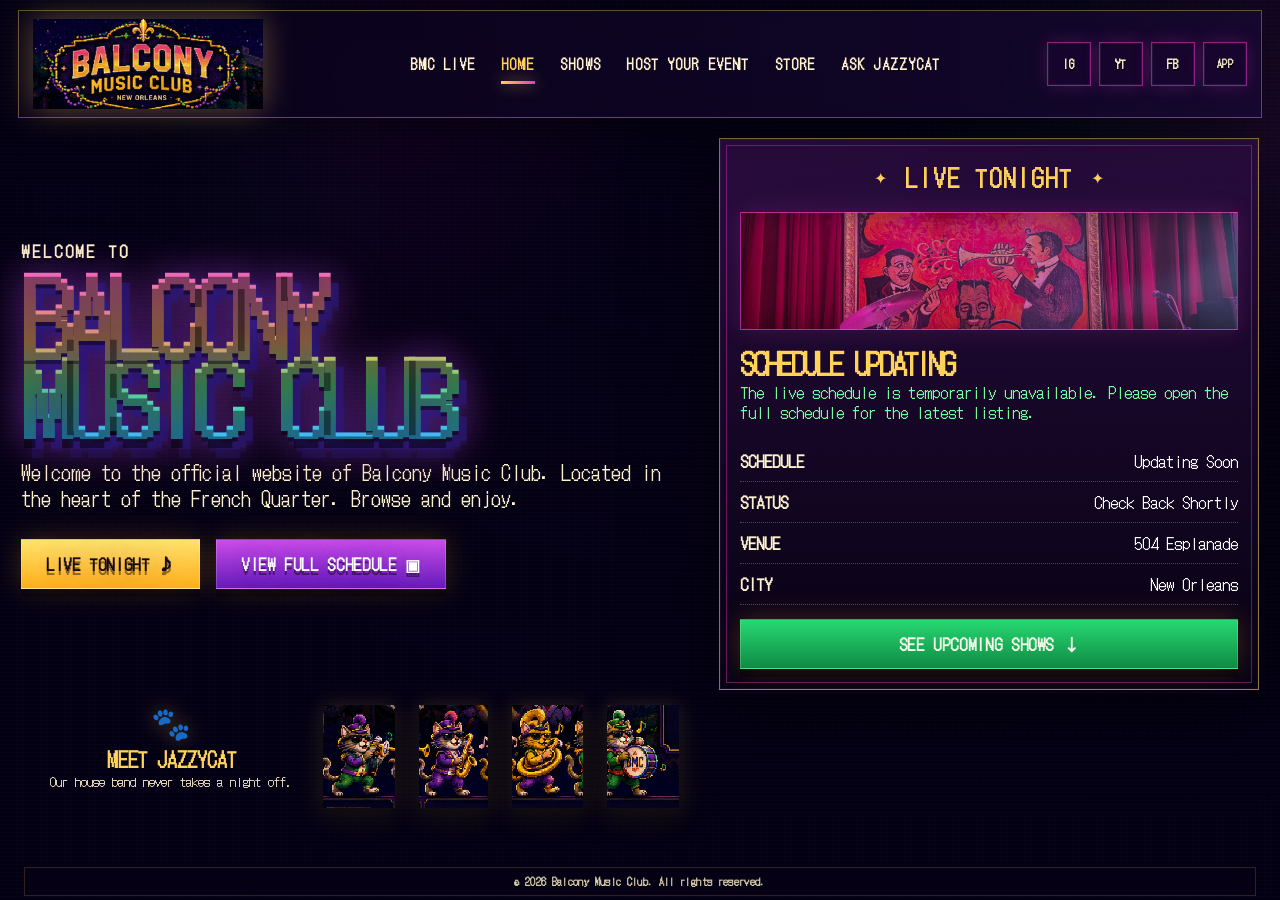
<file: index.html>
<!doctype html> <html lang="en"> <head> <meta charset="utf-8" /> <meta name="viewport" content="width=device-width, initial-scale=1" /> <title>Balcony Music Club | New Orleans Live Music</title> <meta name="description" content="Balcony Music Club official homepage for live music, events, BMC Radio, gallery, and JazzyCat." /> <link rel="preconnect" href="https://fonts.googleapis.com"> <link rel="preconnect" href="https://fonts.gstatic.com" crossorigin> <link href="https://fonts.googleapis.com/css2?family=DotGothic16&display=swap" rel="stylesheet"> <link rel="stylesheet" href="bmc_homepage_build/styles.css?v=social-squares-20260615" /> <style> :root { --win95: "DotGothic16", "Chicago", "ChicagoClassic", "MS Sans Serif", "Microsoft Sans Serif", Tahoma, Arial, sans-serif; --win98: "DotGothic16", "MS Gothic", "MS PGothic", Tahoma, Verdana, Arial, sans-serif; --winxp: "DotGothic16", "Chicago", "ChicagoClassic", "Trebuchet MS", Verdana, Tahoma, sans-serif; --pixel: "DotGothic16", "MS Gothic", "MS PGothic", Tahoma, Verdana, Arial, sans-serif; } html, body { width: 100%; min-height: 100%; margin: 0 !important; overflow-x: hidden !important; overflow-y: hidden !important; } html, body, body *, body *::before, body *::after, button, input, textarea, select { font-family: "DotGothic16", "MS Gothic", "MS PGothic", "Chicago", "ChicagoClassic", Tahoma, Verdana, Arial, sans-serif !important; } body, p, li, .genre, .set-times, .official-copy, .live-card, .artist, .tagline, .lede { font-family: var(--win98) !important; } .site-header, .main-nav, .main-nav a, .btn, .panel-title, .hero-copy .eyebrow, .jazzycat-copy strong, .bmc-legal-notice, .header-actions a, .social-square { font-family: var(--win95) !important; } .hero h1, .live-card .artist { font-family: var(--winxp) !important; letter-spacing: -.08em; } .page-bg { background-image: radial-gradient(circle at 20% 15%, rgba(226, 58, 191, .25), transparent 25%), radial-gradient(circle at 84% 20%, rgba(31, 194, 103, .18), transparent 25%), url("https://floydclaptonblues.github.io/Balcony-Music-Club-PWA/assets/venue/IMG_8447%20(1)%20(1).jpeg?v=20260614") !important; background-size: 900px auto, 900px auto, cover !important; background-position: center top, right top, center center !important; background-repeat: repeat, repeat, no-repeat !important; image-rendering: auto !important; } .page-bg::after { background: linear-gradient(90deg, rgba(6, 2, 20, .94) 0%, rgba(6, 2, 20, .62) 42%, rgba(6, 2, 20, .42) 100%), linear-gradient(180deg, rgba(6, 2, 20, .34), rgba(6, 2, 20, .88) 72%, rgba(6, 2, 20, .97)) !important; } .stage-photo { height: 118px !important; background-image: linear-gradient(90deg, rgba(18,7,38,.10), rgba(18,7,38,.26)), url("bmc_homepage_build/assets/gallery-4.jpg") !important; background-size: cover !important; background-position: center 48% !important; image-rendering: auto !important; } .brand img { width: clamp(224px, 18vw, 350px); max-height: 98px; object-fit: contain; image-rendering: auto; } .header-actions { display: flex !important; gap: 8px !important; align-items: center !important; justify-content: flex-end !important; } .header-actions a { display: grid !important; place-items: center !important; width: 44px !important; min-width: 44px !important; height: 44px !important; min-height: 44px !important; border: 1px solid rgba(226, 58, 191, .58) !important; background: rgba(26, 5, 46, .72) !important; color: var(--cream) !important; text-decoration: none !important; font-size: 12px !important; font-weight: 950 !important; letter-spacing: .04em !important; text-transform: uppercase !important; text-shadow: 0 2px 0 rgba(0,0,0,.7) !important; box-shadow: inset 0 0 0 1px rgba(255,255,255,.055), 0 0 18px rgba(226,58,191,.22) !important; } .header-actions a:hover, .header-actions a:focus-visible { color: var(--gold) !important; border-color: rgba(255,210,91,.76) !important; outline: none !important; box-shadow: inset 0 0 0 1px rgba(255,255,255,.08), 0 0 20px rgba(255,210,91,.24) !important; } .header-actions .app-square { font-size: 10px !important; letter-spacing: .02em !important; } main#home { min-height: 0 !important; overflow: visible !important; } .hero { min-height: 660px !important; padding-top: clamp(16px, 2.3vh, 34px) !important; padding-bottom: 172px !important; align-items: center !important; overflow: visible !important; } .official-copy { max-width: 790px; margin: 20px 0 0; color: var(--cream); font-size: clamp(18px, 1.55vw, 27px); font-style: normal; line-height: 1.32; text-shadow: 0 2px 0 rgba(0,0,0,.5), 0 0 22px rgba(255, 210, 91, .18); } .live-card { padding: 20px !important; } .live-card .genre { color: #78ff9e; font-size: 16px; font-style: normal; line-height: 1.28; } .live-card .set-times { margin-bottom: 14px !important; } .live-card .set-times div { padding: 8px 0 !important; } .live-card .set-times div.is-headliner dd, .live-card .set-times div.is-headliner dt { color: var(--gold); } .tagline, .lede, .genre, .artist, .set-times, .btn, .main-nav a { font-style: normal !important; } .site-footer, .dashboard { display: none !important; } .bmc-legal-notice { position: fixed !important; left: 50% !important; bottom: 4px !important; z-index: 70; width: min(1440px, calc(100vw - 48px)); margin: 0 !important; padding: 6px 12px; transform: translateX(-50%); text-align: center; color: rgba(255, 243, 207, .84); font-size: 10px; font-weight: 900; letter-spacing: .035em; text-transform: none; text-shadow: 0 2px 0 rgba(0,0,0,.65); background: rgba(9, 2, 22, .38); border: 1px solid rgba(255, 210, 91, .16); backdrop-filter: blur(5px); } .site-header { position: relative; top: auto; width: min(1680px, calc(100vw - 36px)); margin-top: 10px !important; padding: 8px 14px !important; } .hero.shell { width: min(1680px, calc(100vw - 42px)); max-width: none; } .jazzycat-band { bottom: 38px !important; min-height: 142px !important; padding: 12px 20px 16px !important; align-items: center !important; overflow: visible !important; } .jazzycat-copy { align-self: center !important; padding-bottom: 6px !important; overflow: visible !important; } .jazzycat-copy small { display: block !important; color: rgba(255, 243, 207, .92) !important; font-size: 13px !important; line-height: 1.35 !important; padding-bottom: 4px !important; overflow: visible !important; } .cat-march { height: 116px !important; } .cat { height: clamp(82px, 8vw, 116px) !important; } @media (min-width: 1500px) { .hero { grid-template-columns: minmax(520px, 1fr) minmax(410px, 540px); gap: 42px; } } @media (max-width: 1120px) { .brand img { max-height: 82px; } .hero { min-height: 0 !important; padding-bottom: 158px !important; } .jazzycat-band { bottom: 36px !important; min-height: 132px !important; padding: 10px 18px 15px !important; } .cat-march { height: 104px !important; } .cat { height: clamp(72px, 9vw, 104px) !important; } } @media (max-width: 760px) { body { min-height: 1080px !important; } .site-header { margin-top: 8px !important; padding: 8px 10px !important; } .brand img { width: min(62vw, 250px) !important; max-height: 72px !important; } .header-actions { display: none !important; } .hero.shell { display: grid !important; grid-template-columns: 1fr !important; grid-template-areas: "copy" "cats" "live" !important; gap: 12px !important; min-height: 0 !important; height: auto !important; padding-top: 12px !important; padding-bottom: 58px !important; align-items: start !important; overflow: visible !important; } .hero-copy { grid-area: copy !important; } .live-card { grid-area: live !important; padding: 12px !important; max-width: 650px; width: 100%; } .hero h1 { font-size: clamp(40px, 12.4vw, 62px) !important; } .official-copy { margin-top: 12px; font-size: clamp(14px, 3.75vw, 18px); line-height: 1.22; } .hero-buttons { gap: 10px !important; margin-top: 18px !important; } .btn { min-height: 44px !important; padding-left: 16px !important; padding-right: 16px !important; } .panel-title { margin-bottom: 10px !important; } .panel-title h2 { font-size: clamp(22px, 7vw, 32px) !important; } .stage-photo { height: 62px !important; } .live-card .artist { margin-top: 9px !important; margin-bottom: 4px !important; font-size: clamp(20px, 6.2vw, 28px) !important; } .live-card .genre { margin-bottom: 6px !important; font-size: 12px !important; line-height: 1.22 !important; } .live-card .set-times { margin-bottom: 10px !important; } .live-card .set-times div { padding: 4px 0 !important; gap: 10px !important; } .live-card .set-times dt, .live-card .set-times dd { font-size: 13px !important; } .bmc-legal-notice { width: calc(100vw - 28px); bottom: 3px !important; padding: 5px 8px; font-size: 9px; line-height: 1.22; } .jazzycat-band { grid-area: cats !important; position: relative !important; left: auto !important; right: auto !important; bottom: auto !important; display: grid !important; grid-template-columns: .92fr 1.08fr !important; gap: 8px !important; min-height: 84px !important; margin: 2px 0 0 !important; padding: 10px 12px !important; align-items: center !important; border: 1px solid rgba(255,210,91,.28); background: rgba(9,2,22,.45); box-shadow: inset 0 0 0 1px rgba(255,255,255,.035), 0 6px 22px rgba(0,0,0,.25); overflow: hidden !important; } .jazzycat-copy { align-self: center !important; padding: 0 !important; text-align: left !important; } .jazzycat-copy .paw { font-size: 18px !important; line-height: 1 !important; } .jazzycat-copy strong { font-size: 13px !important; line-height: 1.05 !important; margin: 2px 0 3px !important; } .jazzycat-copy small { display: block !important; font-size: 10px !important; line-height: 1.12 !important; padding: 0 !important; white-space: normal !important; overflow: visible !important; } .cat-march { height: 68px !important; min-height: 0 !important; justify-content: flex-end !important; align-items: flex-end !important; gap: 0 !important; overflow: visible !important; } .cat { height: 54px !important; margin-left: -10px !important; } } @media (max-width: 420px) { body { min-height: 1060px !important; } .hero.shell { padding-top: 10px !important; padding-bottom: 56px !important; gap: 10px !important; } .cat { height: 48px !important; } .cat-march { height: 60px !important; } .jazzycat-band { min-height: 76px !important; padding: 8px 10px !important; } } </style> </head> <body> <div class="page-bg" aria-hidden="true"></div> <div class="noise" aria-hidden="true"></div> <header class="site-header"> <a class="brand" href="https://www.balconymusicclub.com/" target="_top" aria-label="Balcony Music Club home"> <img src="bmc_homepage_build/assets/bmc-logo-pixel.png?v=social-squares-20260615" alt="Balcony Music Club" /> </a> <button class="nav-toggle" aria-label="Open navigation" aria-expanded="false">☰</button> <nav class="main-nav" aria-label="Primary navigation"> <a href="https://www.balconymusicclub.com/" target="_top" class="active">Home</a> <a href="https://shows.balconymusicclub.com/" target="_top">Shows</a> <a href="https://www.balconymusicclub.com/host-your-event" target="_top">Host Your Event</a> <a href="https://www.balconymusicclub.com/store" target="_top">Store</a> <a href="https://www.balconymusicclub.com/ask-jazzycat/" target="_top">Ask JazzyCat</a> </nav> <div class="header-actions" aria-label="Social and app links"> <a class="social-square" href="https://www.instagram.com/balconymusicclub_504" target="_blank" rel="noopener" aria-label="Balcony Music Club on Instagram">IG</a> <a class="social-square" href="https://youtube.com/@officialbmcneworleans504?si=xQkUAVLCyHDpRHFb" target="_blank" rel="noopener" aria-label="Balcony Music Club on YouTube">YT</a> <a class="social-square" href="https://www.facebook.com/share/1TirbYYtqN/?mibextid=wwXIfr" target="_blank" rel="noopener" aria-label="Balcony Music Club on Facebook">FB</a> <a class="social-square app-square" href="https://app.balconymusicclub.com/" target="_blank" rel="noopener noreferrer" aria-label="Open the Balcony Music Club app">APP</a> </div> </header> <main id="home"> <section class="hero shell"> <div class="hero-copy"> <p class="eyebrow">Welcome to</p> <h1>Balcony<br />Music Club</h1> <p class="tagline official-copy">Welcome to the official website of Balcony Music Club. Located in the heart of the French Quarter. Browse and enjoy.</p> <div class="hero-buttons"> <a class="btn gold" href="#live-tonight">Live Tonight ♪</a> <a class="btn purple" href="https://shows.balconymusicclub.com/" target="_top">View Full Schedule ▣</a> </div> </div> <aside class="live-card" id="live-tonight" aria-labelledby="live-heading"> <div class="panel-title"> <span>✦</span> <h2 id="live-heading">Live Tonight</h2> <span>✦</span> </div> <div class="stage-photo"></div> <p class="artist" data-live-title>Loading Schedule…</p> <p class="genre" data-live-subtitle>Tonight’s lineup and upcoming dates refresh automatically. Times and artists subject to change.</p> <dl class="set-times" data-live-events> <div><dt>Schedule</dt><dd>Updating</dd></div> <div><dt>Status</dt><dd>Loading</dd></div> <div><dt>Venue</dt><dd>504 Esplanade</dd></div> <div><dt>City</dt><dd>New Orleans</dd></div> </dl> <a class="btn green wide" href="https://shows.balconymusicclub.com/" target="_top">See Upcoming Shows ↓</a> </aside> <section class="jazzycat-band" id="jazzycat" aria-label="JazzyCat marching quartet"> <div class="jazzycat-copy"> <span class="paw">🐾</span> <strong>Meet JazzyCat</strong> <small>Our house band never takes a night off.</small> </div> <div class="cat-march" aria-hidden="true"> <img src="bmc_homepage_build/assets/jazzycat-1.png" alt="" class="cat cat-one" /> <img src="bmc_homepage_build/assets/jazzycat-2.png" alt="" class="cat cat-two" /> <img src="bmc_homepage_build/assets/jazzycat-3.png" alt="" class="cat cat-three" /> <img src="bmc_homepage_build/assets/jazzycat-4.png" alt="" class="cat cat-four" /> </div> </section> </section> </main> <footer class="bmc-legal-notice" aria-label="Copyright notice">© 2026 Balcony Music Club. All rights reserved.</footer> <script src="bmc_homepage_build/script.js?v=social-squares-20260615"></script> <script src="bmc_homepage_build/home-schedule.js?v=20261029-thanksgiving-closure"></script> </body> </html>
</file>
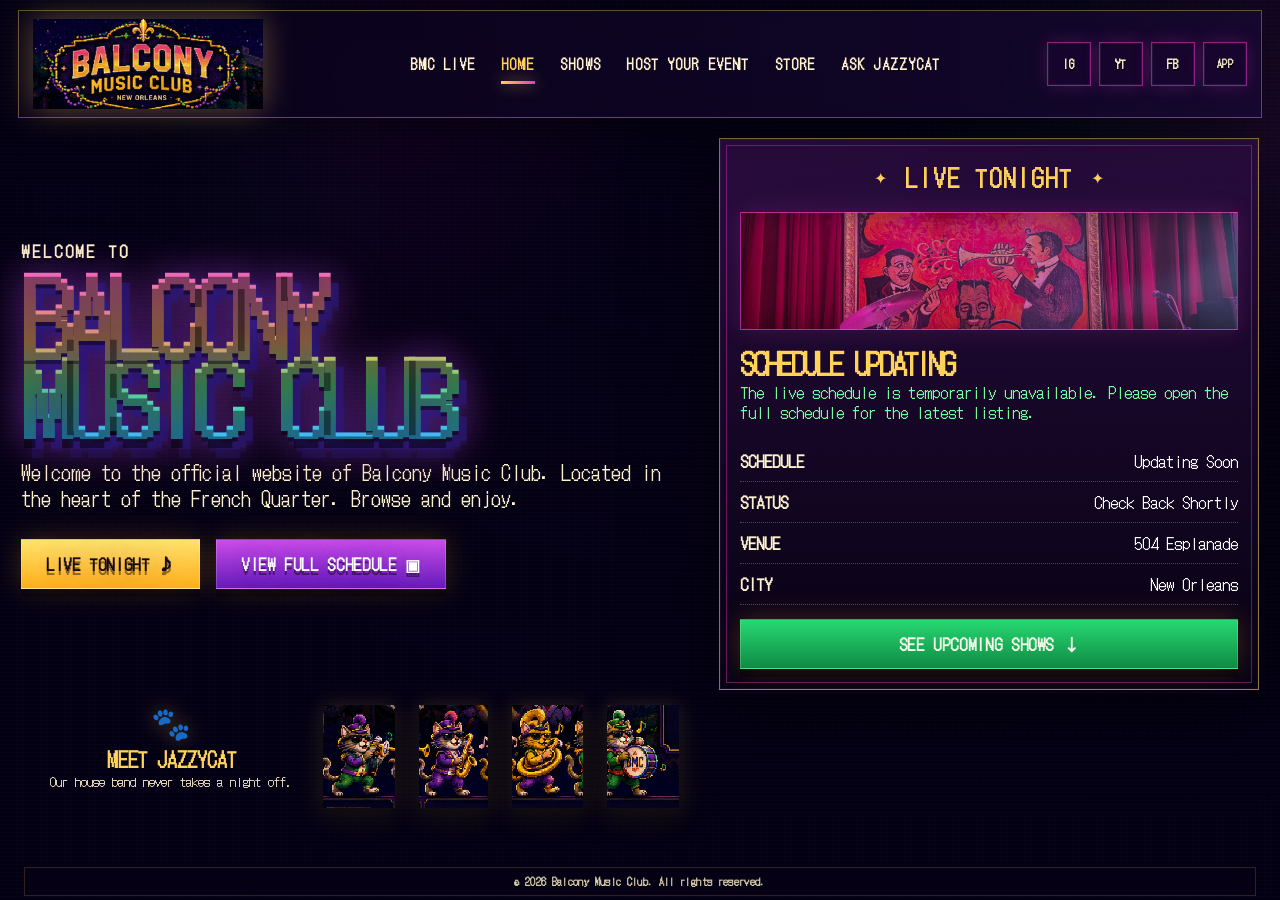
<file: bandzoogle-embed.html>
<!doctype html> <html lang="en"> <head> <meta charset="utf-8" /> <meta name="viewport" content="width=device-width, initial-scale=1" /> <title>Balcony Music Club | New Orleans Live Music</title> <meta name="description" content="Balcony Music Club official homepage for live music, events, BMC Radio, gallery, and JazzyCat." /> <link rel="preconnect" href="https://fonts.googleapis.com"> <link rel="preconnect" href="https://fonts.gstatic.com" crossorigin> <link href="https://fonts.googleapis.com/css2?family=DotGothic16&display=swap" rel="stylesheet"> <link rel="stylesheet" href="bmc_homepage_build/styles.css?v=social-squares-20260615" /> <style> :root { --win95: "DotGothic16", "Chicago", "ChicagoClassic", "MS Sans Serif", "Microsoft Sans Serif", Tahoma, Arial, sans-serif; --win98: "DotGothic16", "MS Gothic", "MS PGothic", Tahoma, Verdana, Arial, sans-serif; --winxp: "DotGothic16", "Chicago", "ChicagoClassic", "Trebuchet MS", Verdana, Tahoma, sans-serif; --pixel: "DotGothic16", "MS Gothic", "MS PGothic", Tahoma, Verdana, Arial, sans-serif; } html, body { width: 100%; min-height: 100%; margin: 0 !important; overflow-x: hidden !important; overflow-y: hidden !important; } html, body, body *, body *::before, body *::after, button, input, textarea, select { font-family: "DotGothic16", "MS Gothic", "MS PGothic", "Chicago", "ChicagoClassic", Tahoma, Verdana, Arial, sans-serif !important; } body, p, li, .genre, .set-times, .official-copy, .live-card, .artist, .tagline, .lede { font-family: var(--win98) !important; } .site-header, .main-nav, .main-nav a, .btn, .panel-title, .hero-copy .eyebrow, .jazzycat-copy strong, .bmc-legal-notice, .header-actions a, .social-square { font-family: var(--win95) !important; } .hero h1, .live-card .artist { font-family: var(--winxp) !important; letter-spacing: -.08em; } .page-bg { background-image: radial-gradient(circle at 20% 15%, rgba(226, 58, 191, .25), transparent 25%), radial-gradient(circle at 84% 20%, rgba(31, 194, 103, .18), transparent 25%), url("https://floydclaptonblues.github.io/Balcony-Music-Club-PWA/assets/venue/IMG_8447%20(1)%20(1).jpeg?v=20260614") !important; background-size: 900px auto, 900px auto, cover !important; background-position: center top, right top, center center !important; background-repeat: repeat, repeat, no-repeat !important; image-rendering: auto !important; } .page-bg::after { background: linear-gradient(90deg, rgba(6, 2, 20, .94) 0%, rgba(6, 2, 20, .62) 42%, rgba(6, 2, 20, .42) 100%), linear-gradient(180deg, rgba(6, 2, 20, .34), rgba(6, 2, 20, .88) 72%, rgba(6, 2, 20, .97)) !important; } .stage-photo { height: 118px !important; background-image: linear-gradient(90deg, rgba(18,7,38,.10), rgba(18,7,38,.26)), url("bmc_homepage_build/assets/gallery-4.jpg") !important; background-size: cover !important; background-position: center 48% !important; image-rendering: auto !important; } .brand img { width: clamp(224px, 18vw, 350px); max-height: 98px; object-fit: contain; image-rendering: auto; } .header-actions { display: flex !important; gap: 8px !important; align-items: center !important; justify-content: flex-end !important; } .header-actions a { display: grid !important; place-items: center !important; width: 44px !important; min-width: 44px !important; height: 44px !important; min-height: 44px !important; border: 1px solid rgba(226, 58, 191, .58) !important; background: rgba(26, 5, 46, .72) !important; color: var(--cream) !important; text-decoration: none !important; font-size: 12px !important; font-weight: 950 !important; letter-spacing: .04em !important; text-transform: uppercase !important; text-shadow: 0 2px 0 rgba(0,0,0,.7) !important; box-shadow: inset 0 0 0 1px rgba(255,255,255,.055), 0 0 18px rgba(226,58,191,.22) !important; } .header-actions a:hover, .header-actions a:focus-visible { color: var(--gold) !important; border-color: rgba(255,210,91,.76) !important; outline: none !important; box-shadow: inset 0 0 0 1px rgba(255,255,255,.08), 0 0 20px rgba(255,210,91,.24) !important; } .header-actions .app-square { font-size: 10px !important; letter-spacing: .02em !important; } main#home { min-height: 0 !important; overflow: visible !important; } .hero { min-height: 660px !important; padding-top: clamp(16px, 2.3vh, 34px) !important; padding-bottom: 172px !important; align-items: center !important; overflow: visible !important; } .official-copy { max-width: 790px; margin: 20px 0 0; color: var(--cream); font-size: clamp(18px, 1.55vw, 27px); font-style: normal; line-height: 1.32; text-shadow: 0 2px 0 rgba(0,0,0,.5), 0 0 22px rgba(255, 210, 91, .18); } .live-card { padding: 20px !important; } .live-card .genre { color: #78ff9e; font-size: 16px; font-style: normal; line-height: 1.28; } .live-card .set-times { margin-bottom: 14px !important; } .live-card .set-times div { padding: 8px 0 !important; } .live-card .set-times div.is-headliner dd, .live-card .set-times div.is-headliner dt { color: var(--gold); } .tagline, .lede, .genre, .artist, .set-times, .btn, .main-nav a { font-style: normal !important; } .site-footer, .dashboard { display: none !important; } .bmc-legal-notice { position: fixed !important; left: 50% !important; bottom: 4px !important; z-index: 70; width: min(1440px, calc(100vw - 48px)); margin: 0 !important; padding: 6px 12px; transform: translateX(-50%); text-align: center; color: rgba(255, 243, 207, .84); font-size: 10px; font-weight: 900; letter-spacing: .035em; text-transform: none; text-shadow: 0 2px 0 rgba(0,0,0,.65); background: rgba(9, 2, 22, .38); border: 1px solid rgba(255, 210, 91, .16); backdrop-filter: blur(5px); } .site-header { position: relative; top: auto; width: min(1680px, calc(100vw - 36px)); margin-top: 10px !important; padding: 8px 14px !important; } .hero.shell { width: min(1680px, calc(100vw - 42px)); max-width: none; } .jazzycat-band { bottom: 38px !important; min-height: 142px !important; padding: 12px 20px 16px !important; align-items: center !important; overflow: visible !important; } .jazzycat-copy { align-self: center !important; padding-bottom: 6px !important; overflow: visible !important; } .jazzycat-copy small { display: block !important; color: rgba(255, 243, 207, .92) !important; font-size: 13px !important; line-height: 1.35 !important; padding-bottom: 4px !important; overflow: visible !important; } .cat-march { height: 116px !important; } .cat { height: clamp(82px, 8vw, 116px) !important; } @media (min-width: 1500px) { .hero { grid-template-columns: minmax(520px, 1fr) minmax(410px, 540px); gap: 42px; } } @media (max-width: 1120px) { .brand img { max-height: 82px; } .hero { min-height: 0 !important; padding-bottom: 158px !important; } .jazzycat-band { bottom: 36px !important; min-height: 132px !important; padding: 10px 18px 15px !important; } .cat-march { height: 104px !important; } .cat { height: clamp(72px, 9vw, 104px) !important; } } @media (max-width: 760px) { body { min-height: 1080px !important; } .site-header { margin-top: 8px !important; padding: 8px 10px !important; } .brand img { width: min(62vw, 250px) !important; max-height: 72px !important; } .header-actions { display: none !important; } .hero.shell { display: grid !important; grid-template-columns: 1fr !important; grid-template-areas: "copy" "cats" "live" !important; gap: 12px !important; min-height: 0 !important; height: auto !important; padding-top: 12px !important; padding-bottom: 58px !important; align-items: start !important; overflow: visible !important; } .hero-copy { grid-area: copy !important; } .live-card { grid-area: live !important; padding: 12px !important; max-width: 650px; width: 100%; } .hero h1 { font-size: clamp(40px, 12.4vw, 62px) !important; } .official-copy { margin-top: 12px; font-size: clamp(14px, 3.75vw, 18px); line-height: 1.22; } .hero-buttons { gap: 10px !important; margin-top: 18px !important; } .btn { min-height: 44px !important; padding-left: 16px !important; padding-right: 16px !important; } .panel-title { margin-bottom: 10px !important; } .panel-title h2 { font-size: clamp(22px, 7vw, 32px) !important; } .stage-photo { height: 62px !important; } .live-card .artist { margin-top: 9px !important; margin-bottom: 4px !important; font-size: clamp(20px, 6.2vw, 28px) !important; } .live-card .genre { margin-bottom: 6px !important; font-size: 12px !important; line-height: 1.22 !important; } .live-card .set-times { margin-bottom: 10px !important; } .live-card .set-times div { padding: 4px 0 !important; gap: 10px !important; } .live-card .set-times dt, .live-card .set-times dd { font-size: 13px !important; } .bmc-legal-notice { width: calc(100vw - 28px); bottom: 3px !important; padding: 5px 8px; font-size: 9px; line-height: 1.22; } .jazzycat-band { grid-area: cats !important; position: relative !important; left: auto !important; right: auto !important; bottom: auto !important; display: grid !important; grid-template-columns: .92fr 1.08fr !important; gap: 8px !important; min-height: 84px !important; margin: 2px 0 0 !important; padding: 10px 12px !important; align-items: center !important; border: 1px solid rgba(255,210,91,.28); background: rgba(9,2,22,.45); box-shadow: inset 0 0 0 1px rgba(255,255,255,.035), 0 6px 22px rgba(0,0,0,.25); overflow: hidden !important; } .jazzycat-copy { align-self: center !important; padding: 0 !important; text-align: left !important; } .jazzycat-copy .paw { font-size: 18px !important; line-height: 1 !important; } .jazzycat-copy strong { font-size: 13px !important; line-height: 1.05 !important; margin: 2px 0 3px !important; } .jazzycat-copy small { display: block !important; font-size: 10px !important; line-height: 1.12 !important; padding: 0 !important; white-space: normal !important; overflow: visible !important; } .cat-march { height: 68px !important; min-height: 0 !important; justify-content: flex-end !important; align-items: flex-end !important; gap: 0 !important; overflow: visible !important; } .cat { height: 54px !important; margin-left: -10px !important; } } @media (max-width: 420px) { body { min-height: 1060px !important; } .hero.shell { padding-top: 10px !important; padding-bottom: 56px !important; gap: 10px !important; } .cat { height: 48px !important; } .cat-march { height: 60px !important; } .jazzycat-band { min-height: 76px !important; padding: 8px 10px !important; } } </style> </head> <body> <div class="page-bg" aria-hidden="true"></div> <div class="noise" aria-hidden="true"></div> <header class="site-header"> <a class="brand" href="https://www.balconymusicclub.com/" target="_top" aria-label="Balcony Music Club home"> <img src="bmc_homepage_build/assets/bmc-logo-pixel.png?v=social-squares-20260615" alt="Balcony Music Club" /> </a> <button class="nav-toggle" aria-label="Open navigation" aria-expanded="false">☰</button> <nav class="main-nav" aria-label="Primary navigation"> <a href="https://www.balconymusicclub.com/" target="_top" class="active">Home</a> <a href="https://shows.balconymusicclub.com/" target="_top">Shows</a> <a href="https://www.balconymusicclub.com/host-your-event" target="_top">Host Your Event</a> <a href="https://www.balconymusicclub.com/store" target="_top">Store</a> <a href="https://www.balconymusicclub.com/ask-jazzycat/" target="_top">Ask JazzyCat</a> </nav> <div class="header-actions" aria-label="Social and app links"> <a class="social-square" href="https://www.instagram.com/balconymusicclub_504" target="_blank" rel="noopener" aria-label="Balcony Music Club on Instagram">IG</a> <a class="social-square" href="https://youtube.com/@officialbmcneworleans504?si=xQkUAVLCyHDpRHFb" target="_blank" rel="noopener" aria-label="Balcony Music Club on YouTube">YT</a> <a class="social-square" href="https://www.facebook.com/share/1TirbYYtqN/?mibextid=wwXIfr" target="_blank" rel="noopener" aria-label="Balcony Music Club on Facebook">FB</a> <a class="social-square app-square" href="https://app.balconymusicclub.com/" target="_blank" rel="noopener noreferrer" aria-label="Open the Balcony Music Club app">APP</a> </div> </header> <main id="home"> <section class="hero shell"> <div class="hero-copy"> <p class="eyebrow">Welcome to</p> <h1>Balcony<br />Music Club</h1> <p class="tagline official-copy">Welcome to the official website of Balcony Music Club. Located in the heart of the French Quarter. Browse and enjoy.</p> <div class="hero-buttons"> <a class="btn gold" href="#live-tonight">Live Tonight ♪</a> <a class="btn purple" href="https://shows.balconymusicclub.com/" target="_top">View Full Schedule ▣</a> </div> </div> <aside class="live-card" id="live-tonight" aria-labelledby="live-heading"> <div class="panel-title"> <span>✦</span> <h2 id="live-heading">Live Tonight</h2> <span>✦</span> </div> <div class="stage-photo"></div> <p class="artist" data-live-title>Loading Schedule…</p> <p class="genre" data-live-subtitle>Tonight’s lineup and upcoming dates refresh automatically. Times and artists subject to change.</p> <dl class="set-times" data-live-events> <div><dt>Schedule</dt><dd>Updating</dd></div> <div><dt>Status</dt><dd>Loading</dd></div> <div><dt>Venue</dt><dd>504 Esplanade</dd></div> <div><dt>City</dt><dd>New Orleans</dd></div> </dl> <a class="btn green wide" href="https://shows.balconymusicclub.com/" target="_top">See Upcoming Shows ↓</a> </aside> <section class="jazzycat-band" id="jazzycat" aria-label="JazzyCat marching quartet"> <div class="jazzycat-copy"> <span class="paw">🐾</span> <strong>Meet JazzyCat</strong> <small>Our house band never takes a night off.</small> </div> <div class="cat-march" aria-hidden="true"> <img src="bmc_homepage_build/assets/jazzycat-1.png" alt="" class="cat cat-one" /> <img src="bmc_homepage_build/assets/jazzycat-2.png" alt="" class="cat cat-two" /> <img src="bmc_homepage_build/assets/jazzycat-3.png" alt="" class="cat cat-three" /> <img src="bmc_homepage_build/assets/jazzycat-4.png" alt="" class="cat cat-four" /> </div> </section> </section> </main> <footer class="bmc-legal-notice" aria-label="Copyright notice">© 2026 Balcony Music Club. All rights reserved.</footer> <script src="bmc_homepage_build/script.js?v=social-squares-20260615"></script> <script src="bmc_homepage_build/home-schedule.js?v=social-squares-20260615"></script> </body> </html>
</file>
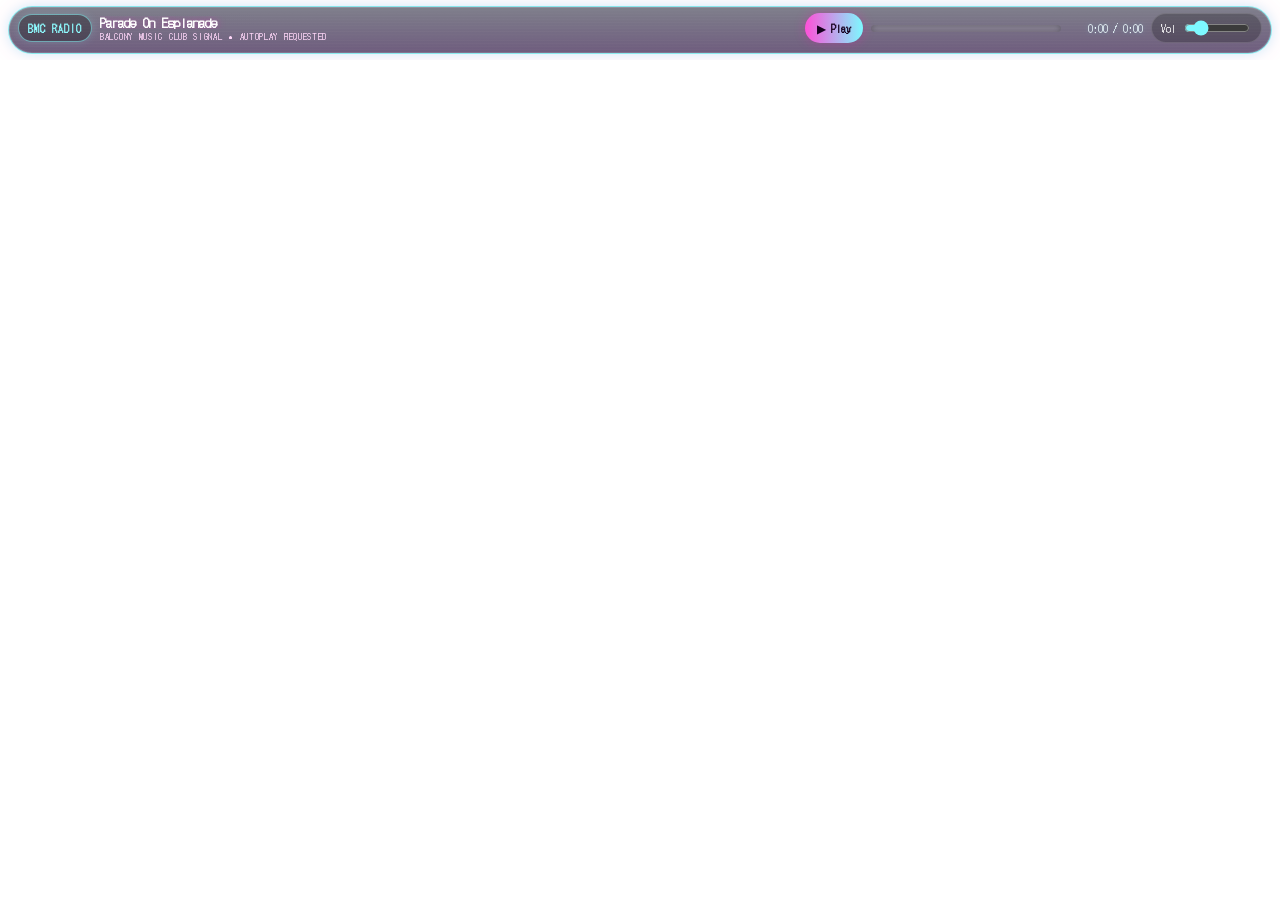
<file: bmc_homepage_build/bmc-home-radio-embed.html>
<!doctype html>
<html lang="en">
<head>
  <meta charset="utf-8">
  <meta name="viewport" content="width=device-width, initial-scale=1">
  <title>BMC Radio</title>
  <link rel="preconnect" href="https://fonts.googleapis.com">
  <link rel="preconnect" href="https://fonts.gstatic.com" crossorigin>
  <link href="https://fonts.googleapis.com/css2?family=DotGothic16&display=swap" rel="stylesheet">
  <style>
    html,
    body {
      margin: 0;
      padding: 0;
      overflow: hidden;
      background: transparent;
    }

    #bmc-radio-wrap,
    #bmc-radio-wrap * {
      box-sizing: border-box;
      font-family: 'DotGothic16','MS Gothic','Chicago',sans-serif;
    }

    #bmc-radio-wrap {
      width: 100%;
      margin: 0;
      padding: 6px 8px;
    }

    #bmc-radio-bar {
      position: relative;
      overflow: hidden;
      min-height: 48px;
      border: 1px solid rgba(143,252,255,.86);
      border-radius: 999px;
      background:
        linear-gradient(rgba(10,10,35,.54), rgba(28,0,52,.64)),
        url('https://img-cdn.publive.online/filters:format(webp)/indigomusic/media/post_attachments/wp-content/uploads/2024/06/Vaporwave-aesthetic-1.jpg') center center / cover no-repeat;
      box-shadow:
        0 0 0 1px rgba(255,255,255,.13) inset,
        0 0 12px rgba(0,255,255,.18),
        0 0 22px rgba(255,0,180,.12);
      color: #fff;
    }

    #bmc-radio-bar::before {
      content: '';
      position: absolute;
      inset: 0;
      pointer-events: none;
      background:
        linear-gradient(to bottom, rgba(255,255,255,.07), rgba(255,255,255,0)),
        repeating-linear-gradient(
          to bottom,
          rgba(255,255,255,.035) 0,
          rgba(255,255,255,.035) 1px,
          transparent 1px,
          transparent 3px
        );
      opacity: .42;
      mix-blend-mode: screen;
    }

    .bmc-radio-inner {
      position: relative;
      z-index: 2;
      display: grid;
      grid-template-columns: auto minmax(145px, 1fr) auto minmax(100px, 190px) auto auto;
      align-items: center;
      gap: 8px;
      padding: 6px 9px;
    }

    .bmc-radio-badge {
      display: inline-flex;
      align-items: center;
      justify-content: center;
      min-height: 28px;
      padding: 0 9px;
      border-radius: 999px;
      border: 1px solid rgba(143,252,255,.55);
      background: rgba(0,0,0,.32);
      color: #8ffcff;
      font-size: 10px;
      font-weight: 900;
      letter-spacing: 1px;
      text-transform: uppercase;
      white-space: nowrap;
      box-shadow: 0 0 8px rgba(143,252,255,.16);
    }

    .bmc-radio-track {
      min-width: 0;
      line-height: 1;
    }

    #bmcNowPlaying {
      display: block;
      color: #fff;
      font-size: 13px;
      text-shadow: 0 0 8px rgba(255,0,200,.35);
      white-space: nowrap;
      overflow: hidden;
      text-overflow: ellipsis;
    }

    .bmc-radio-sub {
      display: block;
      margin-top: 3px;
      color: #ffd8fa;
      font-size: 9px;
      letter-spacing: .7px;
      text-transform: uppercase;
      white-space: nowrap;
      overflow: hidden;
      text-overflow: ellipsis;
    }

    #bmcPlayBtn {
      appearance: none;
      border: none;
      cursor: pointer;
      min-height: 30px;
      padding: 0 12px;
      border-radius: 999px;
      background: linear-gradient(90deg,#ff4fd8,#7df9ff);
      color: #16001f;
      font-size: 11px;
      font-weight: 900;
      white-space: nowrap;
      box-shadow: 0 0 12px rgba(255,0,184,.28);
    }

    #bmcPlayBtn:active {
      transform: translateY(1px);
    }

    .bmc-radio-meter {
      width: 100%;
      height: 7px;
      border-radius: 999px;
      background: rgba(255,255,255,.16);
      overflow: hidden;
      box-shadow: inset 0 0 6px rgba(0,0,0,.35);
    }

    #bmcProgress {
      display: block;
      width: 0%;
      height: 100%;
      background: linear-gradient(90deg,#7df9ff,#ff4fd8);
      box-shadow: 0 0 10px rgba(125,249,255,.55);
    }

    #bmcTime {
      min-width: 74px;
      text-align: right;
      font-size: 10px;
      color: #eefcff;
      text-shadow: 0 0 5px rgba(125,249,255,.30);
      white-space: nowrap;
    }

    .bmc-radio-vol {
      display: inline-flex;
      align-items: center;
      gap: 6px;
      min-height: 30px;
      padding: 0 9px;
      border-radius: 999px;
      background: rgba(0,0,0,.24);
      border: 1px solid rgba(255,255,255,.14);
      color: #fff;
      font-size: 10px;
      white-space: nowrap;
    }

    #bmcVolume {
      width: 66px;
      accent-color: #7df9ff;
    }

    #bmcAudio {
      display: none;
    }

    @media (max-width: 760px) {
      html,
      body {
        overflow: hidden;
      }

      #bmc-radio-wrap {
        padding: 5px 6px;
      }

      #bmc-radio-bar {
        border-radius: 14px;
      }

      .bmc-radio-inner {
        grid-template-columns: 1fr auto;
        gap: 7px;
        padding: 8px;
      }

      .bmc-radio-badge,
      .bmc-radio-meter,
      #bmcTime,
      .bmc-radio-vol {
        grid-column: 1 / -1;
      }

      .bmc-radio-track {
        grid-column: 1 / 2;
      }

      #bmcPlayBtn {
        grid-column: 2 / 3;
      }

      #bmcTime {
        text-align: left;
      }

      .bmc-radio-vol {
        display: none;
      }
    }
  </style>
</head>
<body>
  <div id="bmc-radio-wrap">
    <div id="bmc-radio-bar" role="region" aria-label="BMC Radio player">
      <div class="bmc-radio-inner">
        <div class="bmc-radio-badge">BMC Radio</div>
        <div class="bmc-radio-track">
          <strong id="bmcNowPlaying">Parade On Esplanade</strong>
          <span class="bmc-radio-sub">Balcony Music Club Signal • Autoplay Requested</span>
        </div>
        <button id="bmcPlayBtn" type="button">▶ Play</button>
        <div class="bmc-radio-meter" aria-hidden="true"><span id="bmcProgress"></span></div>
        <div id="bmcTime">0:00 / 0:00</div>
        <label class="bmc-radio-vol">Vol <input id="bmcVolume" type="range" min="0" max="1" step="0.01" value="0.18"></label>
        <audio id="bmcAudio" preload="auto" autoplay playsinline></audio>
      </div>
    </div>
  </div>

  <script>
    (function () {
      var playlist = [
        {
          title: "Parade On Esplanade",
          src: "https://img1.wsimg.com/blobby/go/fcde905d-e711-4bbd-8961-6b9df0cf58b2/downloads/a862837f-91fa-448b-bb7a-8e02d7e68ac7/ONE%20MO_%20_GIN.mp3?ver=1775241263886"
        },
        {
          title: "Ghost Parade On Canal",
          src: "https://img1.wsimg.com/blobby/go/fcde905d-e711-4bbd-8961-6b9df0cf58b2/downloads/f079c265-e581-4b05-a37d-65b396267fb1/Ghost%20Parade%20on%20Canal.mp3?ver=1774633564261"
        }
      ];

      var audio = document.getElementById("bmcAudio");
      var playBtn = document.getElementById("bmcPlayBtn");
      var vol = document.getElementById("bmcVolume");
      var progress = document.getElementById("bmcProgress");
      var time = document.getElementById("bmcTime");
      var titleEl = document.getElementById("bmcNowPlaying");
      var currentIndex = 0;

      function fmt(seconds) {
        if (!Number.isFinite(seconds)) return "0:00";
        var minutes = Math.floor(seconds / 60);
        var secs = Math.floor(seconds % 60);
        return minutes + ":" + (secs < 10 ? "0" + secs : secs);
      }

      function updateButton() {
        playBtn.textContent = audio.paused ? "▶ Play" : "❚❚ Pause";
      }

      function updateTime() {
        var cur = audio.currentTime || 0;
        var dur = audio.duration || 0;
        var pct = dur ? Math.min(100, Math.max(0, (cur / dur) * 100)) : 0;
        progress.style.width = pct + "%";
        time.textContent = fmt(cur) + " / " + fmt(dur);
      }

      function setTrack(index, shouldPlay) {
        currentIndex = ((index % playlist.length) + playlist.length) % playlist.length;
        var track = playlist[currentIndex];
        try { audio.pause(); } catch (e) {}
        audio.src = track.src;
        titleEl.textContent = track.title;
        audio.volume = parseFloat(vol.value || "0.18");
        audio.load();
        updateTime();
        if (shouldPlay) startAudio();
        else updateButton();
      }

      function startAudio() {
        audio.muted = false;
        audio.volume = parseFloat(vol.value || "0.18");
        var promise = audio.play();
        if (promise && typeof promise.then === "function") {
          promise.then(updateButton).catch(updateButton);
        } else {
          updateButton();
        }
      }

      function nextTrack() {
        setTrack(currentIndex + 1, true);
      }

      playBtn.addEventListener("click", function () {
        if (audio.paused) startAudio();
        else {
          audio.pause();
          updateButton();
        }
      });

      vol.addEventListener("input", function () {
        audio.volume = parseFloat(vol.value || "0.18");
      });

      audio.addEventListener("timeupdate", updateTime);
      audio.addEventListener("loadedmetadata", updateTime);
      audio.addEventListener("play", updateButton);
      audio.addEventListener("pause", updateButton);
      audio.addEventListener("ended", nextTrack);

      document.addEventListener("visibilitychange", function () {
        if (document.hidden) {
          try { audio.pause(); } catch (e) {}
          updateButton();
        }
      });

      setTrack(0, false);
      window.setTimeout(startAudio, 350);
      updateButton();
      updateTime();
    })();
  </script>
</body>
</html>
</file>
<file: bmc_homepage_build/styles.css>
:root {
  --ink: #10071e;
  --panel: rgba(18, 7, 38, 0.86);
  --panel-strong: rgba(10, 3, 25, 0.94);
  --gold: #ffd25b;
  --hot-gold: #ffb21f;
  --magenta: #e23abf;
  --violet: #6d38e8;
  --green: #1fc267;
  --teal: #5df2d6;
  --cream: #fff3cf;
  --line: rgba(255, 210, 91, 0.55);
  --shadow: 0 22px 70px rgba(0, 0, 0, 0.55);
  --pixel: "Trebuchet MS", "Verdana", system-ui, sans-serif;
}

* {
  box-sizing: border-box;
}

html {
  scroll-behavior: smooth;
}

body {
  margin: 0;
  min-height: 100vh;
  color: var(--cream);
  font-family: var(--pixel);
  background: #0b0419;
  overflow-x: hidden;
}

.page-bg {
  position: fixed;
  inset: 0;
  z-index: -3;
  background-image:
    radial-gradient(circle at 20% 15%, rgba(226, 58, 191, .25), transparent 25%),
    radial-gradient(circle at 84% 20%, rgba(31, 194, 103, .18), transparent 25%),
    url("assets/bmc-bg-tile.gif");
  background-size: 900px auto, 900px auto, min(1240px, 115vw) auto;
  background-position: center top, right top, center top;
  background-repeat: repeat, repeat, repeat;
  image-rendering: pixelated;
  filter: saturate(1.15) contrast(1.02);
}

.page-bg::after {
  content: "";
  position: absolute;
  inset: 0;
  background:
    linear-gradient(90deg, rgba(6, 2, 20, .92) 0%, rgba(6, 2, 20, .56) 35%, rgba(6, 2, 20, .32) 100%),
    linear-gradient(180deg, rgba(6, 2, 20, .15), rgba(6, 2, 20, .86) 72%, rgba(6, 2, 20, .96));
}

.noise {
  pointer-events: none;
  position: fixed;
  inset: 0;
  z-index: -2;
  opacity: .13;
  background-image:
    repeating-linear-gradient(0deg, transparent 0 3px, rgba(255,255,255,.08) 3px 4px),
    repeating-linear-gradient(90deg, transparent 0 5px, rgba(255,255,255,.04) 5px 6px);
  mix-blend-mode: screen;
}

.shell {
  width: min(1440px, calc(100vw - 48px));
  margin: 0 auto;
}

.site-header {
  position: sticky;
  top: 0;
  z-index: 20;
  display: grid;
  grid-template-columns: 270px 1fr auto;
  gap: 24px;
  align-items: center;
  width: min(1500px, calc(100vw - 36px));
  margin: 18px auto 0;
  padding: 12px 18px;
  border: 1px solid rgba(255, 210, 91, .36);
  background: linear-gradient(90deg, rgba(8, 2, 24, .88), rgba(23, 8, 50, .76));
  backdrop-filter: blur(12px);
  box-shadow: 0 12px 50px rgba(0,0,0,.4);
}

.brand img {
  width: 240px;
  max-width: 100%;
  display: block;
  image-rendering: pixelated;
  filter: drop-shadow(0 0 16px rgba(255, 210, 91, .35));
}

.main-nav {
  display: flex;
  justify-content: center;
  gap: clamp(12px, 2vw, 28px);
  text-transform: uppercase;
  letter-spacing: .08em;
  font-weight: 900;
  font-size: 14px;
}

.main-nav a,
.section-head a,
.find-us a {
  color: var(--cream);
  text-decoration: none;
}

.main-nav a {
  position: relative;
  padding: 12px 0;
  text-shadow: 0 2px 0 #12051f;
}

.main-nav a.active,
.main-nav a:hover {
  color: var(--gold);
}

.main-nav a.active::after,
.main-nav a:hover::after {
  content: "";
  position: absolute;
  left: 0;
  right: 0;
  bottom: 2px;
  height: 3px;
  background: linear-gradient(90deg, var(--gold), var(--magenta));
  box-shadow: 0 0 15px rgba(255,210,91,.7);
}

.header-actions {
  display: flex;
  gap: 10px;
}

.header-actions button,
.nav-toggle {
  border: 1px solid rgba(226, 58, 191, .5);
  background: rgba(26, 5, 46, .65);
  color: var(--cream);
  min-width: 44px;
  min-height: 44px;
  font-size: 22px;
  cursor: pointer;
  box-shadow: inset 0 0 0 1px rgba(255,255,255,.05), 0 0 18px rgba(226,58,191,.22);
}

.nav-toggle {
  display: none;
}

.hero {
  position: relative;
  min-height: 680px;
  display: grid;
  grid-template-columns: minmax(360px, 1fr) minmax(380px, 540px);
  gap: 36px;
  align-items: center;
  padding: 64px 0 172px;
}

.hero-copy {
  max-width: 690px;
  text-shadow: 0 4px 0 rgba(0,0,0,.45), 0 0 34px rgba(109,56,232,.35);
}

.eyebrow,
.hero h1,
.panel h2,
.live-card h2,
.artist,
.site-footer {
  text-transform: uppercase;
}

.eyebrow {
  margin: 0 0 8px;
  letter-spacing: .18em;
  color: var(--cream);
  font-weight: 900;
}

.hero h1 {
  margin: 0;
  font-size: clamp(68px, 8vw, 128px);
  line-height: .82;
  letter-spacing: -.05em;
  color: #fff;
  background: linear-gradient(#ff6cb7 0%, #ffb951 42%, #5ff37e 68%, #33d1ff 100%);
  -webkit-background-clip: text;
  background-clip: text;
  color: transparent;
  filter: drop-shadow(8px 10px 0 #24135c) drop-shadow(0 0 22px rgba(255, 89, 196, .26));
}

.tagline {
  margin: 28px 0 10px;
  color: #ffe276;
  font-size: clamp(22px, 2.2vw, 34px);
  font-style: italic;
}

.lede {
  max-width: 620px;
  font-size: 18px;
  line-height: 1.55;
  color: rgba(255, 243, 207, .9);
}

.hero-buttons {
  display: flex;
  flex-wrap: wrap;
  gap: 16px;
  margin-top: 28px;
}

.btn {
  display: inline-flex;
  align-items: center;
  justify-content: center;
  min-height: 50px;
  padding: 0 24px;
  border: 1px solid rgba(255,255,255,.18);
  color: #17071d;
  font-weight: 950;
  text-transform: uppercase;
  letter-spacing: .04em;
  text-decoration: none;
  box-shadow: 0 8px 0 rgba(0,0,0,.34), 0 0 28px rgba(255,178,31,.22);
  cursor: pointer;
}

.btn.gold {
  background: linear-gradient(180deg, #ffe36d, #ffaf19);
}

.btn.purple {
  color: #fff;
  background: linear-gradient(180deg, #cc4de9, #651bbb);
}

.btn.green {
  color: #faffed;
  background: linear-gradient(180deg, #27d873, #0f8b43);
}

.btn.small {
  min-height: 38px;
  font-size: 13px;
}

.btn.wide {
  width: 100%;
}

.live-card,
.panel {
  position: relative;
  border: 1px solid var(--line);
  background:
    linear-gradient(180deg, rgba(43, 13, 65, .88), rgba(7, 2, 19, .94)),
    radial-gradient(circle at top left, rgba(226, 58, 191, .17), transparent 45%);
  box-shadow: var(--shadow), inset 0 0 0 1px rgba(255,255,255,.04);
}

.live-card::before,
.panel::before {
  content: "";
  position: absolute;
  inset: 6px;
  border: 1px solid rgba(226, 58, 191, .42);
  pointer-events: none;
}

.live-card {
  padding: 28px;
}

.panel-title {
  display: flex;
  align-items: center;
  justify-content: center;
  gap: 18px;
  color: var(--gold);
  margin-bottom: 18px;
}

.live-card h2,
.panel h2 {
  margin: 0;
  color: var(--gold);
  letter-spacing: .08em;
}

.stage-photo {
  height: 120px;
  border: 1px solid rgba(226,58,191,.7);
  background-image:
    linear-gradient(90deg, rgba(18,7,38,.12), rgba(18,7,38,.36)),
    url("assets/gallery-3-thumb.jpg");
  background-size: cover;
  background-position: center;
  box-shadow: inset 0 0 30px rgba(0,0,0,.4), 0 0 22px rgba(226,58,191,.2);
}

.artist {
  margin: 18px 0 4px;
  color: var(--gold);
  font-size: clamp(26px, 2.3vw, 36px);
  line-height: 1;
  font-weight: 950;
}

.genre {
  margin: 0 0 18px;
  color: #7dff9d;
  font-style: italic;
  font-size: 18px;
}

.set-times {
  margin: 0 0 22px;
}

.set-times div {
  display: grid;
  grid-template-columns: 1fr auto;
  gap: 18px;
  align-items: end;
  padding: 12px 0;
  border-bottom: 1px dotted rgba(255, 210, 91, .32);
}

.set-times dt {
  font-weight: 950;
  color: var(--cream);
  text-transform: uppercase;
}

.set-times dd {
  margin: 0;
  color: #fff;
}

.jazzycat-band {
  position: absolute;
  left: 0;
  right: 0;
  bottom: 20px;
  display: grid;
  grid-template-columns: 260px 1fr;
  gap: 22px;
  align-items: end;
  min-height: 145px;
  padding: 0 20px;
}

.jazzycat-copy {
  text-align: center;
  color: var(--cream);
}

.jazzycat-copy strong {
  display: block;
  color: var(--gold);
  font-size: 20px;
  text-transform: uppercase;
}

.jazzycat-copy small {
  display: block;
  color: rgba(255,243,207,.82);
}

.paw {
  font-size: 32px;
  filter: drop-shadow(0 0 10px rgba(255,210,91,.4));
}

.cat-march {
  position: relative;
  display: flex;
  align-items: flex-end;
  gap: clamp(6px, 2vw, 24px);
  height: 165px;
  overflow: visible;
}

.cat {
  height: clamp(110px, 12vw, 165px);
  width: auto;
  object-fit: contain;
  image-rendering: pixelated;
  filter: drop-shadow(0 12px 12px rgba(0,0,0,.5)) drop-shadow(0 0 10px rgba(255,210,91,.16));
  transform-origin: center bottom;
  animation: cat-step 4.8s steps(8) infinite;
}

.cat-two { animation-delay: -.6s; }
.cat-three { animation-delay: -1.2s; }
.cat-four { animation-delay: -1.8s; }

@keyframes cat-step {
  0%, 100% { transform: translateY(0) scaleX(1); }
  10% { transform: translateY(-5px) scaleX(1); }
  22% { transform: translateY(0) scaleX(1); }
  42% { transform: translateY(-4px) scaleX(-1); }
  52% { transform: translateY(0) scaleX(-1); }
  64% { transform: translateY(-4px) scaleX(-1); }
  76% { transform: translateY(0) scaleX(1); }
  88% { transform: translateY(-3px) scaleX(1); }
}

.dashboard {
  display: grid;
  grid-template-columns: 1.2fr .9fr 1.35fr;
  gap: 16px;
  padding-bottom: 28px;
}

.panel {
  padding: 22px;
  overflow: hidden;
}

.section-head {
  display: flex;
  justify-content: space-between;
  gap: 16px;
  align-items: center;
  margin-bottom: 16px;
}

.section-head a,
.find-us a {
  color: var(--gold);
  font-size: 12px;
  font-weight: 950;
  text-transform: uppercase;
  letter-spacing: .07em;
}

.show-grid {
  display: grid;
  grid-template-columns: repeat(3, 1fr);
  gap: 11px;
}

.show-grid article {
  min-height: 145px;
  padding: 16px;
  border: 1px solid rgba(255,210,91,.45);
  background: rgba(5, 2, 16, .55);
}

.show-grid small {
  color: var(--gold);
  text-transform: uppercase;
  font-weight: 900;
}

.show-grid h3 {
  min-height: 56px;
  margin: 12px 0;
  color: #fff;
  font-size: 18px;
  text-transform: uppercase;
}

.show-grid p,
.panel p,
.panel li {
  color: rgba(255,243,207,.88);
}

.radio-player {
  display: grid;
  grid-template-columns: 90px 1fr 58px;
  gap: 16px;
  align-items: center;
  min-height: 125px;
  padding: 14px;
  border: 1px solid rgba(255,210,91,.35);
  background: rgba(7,2,19,.54);
}

.radio-player img {
  width: 90px;
  height: 90px;
  object-fit: cover;
  image-rendering: pixelated;
  border: 1px solid rgba(226,58,191,.4);
}

.radio-player strong {
  color: #fff;
}

.radio-player p {
  margin: 6px 0 12px;
}

.radio-player button {
  width: 58px;
  height: 58px;
  border: 0;
  border-radius: 50%;
  background: linear-gradient(#ffe36d, #ffb21f);
  color: #16071d;
  font-size: 24px;
  cursor: pointer;
  box-shadow: 0 0 26px rgba(255,178,31,.36);
}

.wave {
  height: 28px;
  background:
    linear-gradient(90deg,
      transparent 0 2%,
      rgba(226,58,191,.8) 2% 4%,
      transparent 4% 7%,
      rgba(93,242,214,.7) 7% 9%,
      transparent 9% 13%,
      rgba(255,210,91,.9) 13% 15%,
      transparent 15% 18%,
      rgba(226,58,191,.72) 18% 21%,
      transparent 21% 100%);
  background-size: 90px 100%;
  animation: wave-scroll 3s linear infinite;
  mask-image: repeating-linear-gradient(90deg, #000 0 4px, transparent 4px 7px);
}

@keyframes wave-scroll {
  to { background-position: 180px 0; }
}

.events {
  display: grid;
  grid-template-columns: 1fr minmax(160px, 240px);
  gap: 22px;
}

.events img {
  width: 100%;
  height: 100%;
  min-height: 190px;
  object-fit: cover;
  border: 1px solid rgba(255,210,91,.42);
  box-shadow: inset 0 0 40px rgba(0,0,0,.35);
}

.events ul {
  margin: 14px 0 18px;
  padding: 0;
  list-style: none;
}

.events li::before {
  content: "✓ ";
  color: #66ff92;
  font-weight: 900;
}

.gallery {
  grid-column: span 1;
}

.gallery-grid {
  display: grid;
  grid-template-columns: repeat(4, 1fr);
  gap: 10px;
}

.gallery-grid button {
  position: relative;
  display: block;
  min-height: 90px;
  padding: 0;
  border: 1px solid rgba(226,58,191,.55);
  background: #150629;
  cursor: pointer;
  overflow: hidden;
}

.gallery-grid img {
  width: 100%;
  height: 100%;
  min-height: 90px;
  object-fit: cover;
  display: block;
  filter: saturate(1.1) contrast(1.03);
  transition: transform .25s ease, filter .25s ease;
}

.gallery-grid button:hover img {
  transform: scale(1.08);
  filter: saturate(1.3) brightness(1.08);
}

.gallery-grid span {
  position: absolute;
  left: 6px;
  right: 6px;
  bottom: 6px;
  color: #fff;
  text-transform: uppercase;
  font-size: 10px;
  font-weight: 900;
  text-shadow: 0 2px 4px #000;
}

.signup form {
  display: grid;
  grid-template-columns: 1fr auto;
  gap: 10px;
  margin-top: 16px;
}

.signup input {
  min-height: 43px;
  border: 1px solid rgba(255,210,91,.45);
  background: rgba(255,243,207,.92);
  color: #14071e;
  padding: 0 14px;
  font-weight: 700;
}

.signup button {
  border: 0;
  min-height: 43px;
  padding: 0 18px;
  color: #f8fff0;
  background: linear-gradient(180deg, #23d46f, #0b8040);
  font-weight: 950;
  text-transform: uppercase;
  cursor: pointer;
}

.find-us {
  display: grid;
  grid-template-columns: 1fr auto;
  gap: 16px;
}

.find-us .socials {
  grid-column: span 2;
  display: flex;
  gap: 12px;
}

.socials a {
  display: grid;
  place-items: center;
  width: 42px;
  height: 42px;
  border: 1px solid rgba(226,58,191,.55);
  border-radius: 50%;
  color: #fff;
  text-decoration: none;
  background: rgba(109,56,232,.28);
}

.site-footer {
  width: min(1440px, calc(100vw - 48px));
  margin: 0 auto 28px;
  display: flex;
  flex-wrap: wrap;
  justify-content: center;
  gap: 14px 22px;
  padding: 14px 18px;
  color: var(--gold);
  border: 1px solid rgba(255,210,91,.35);
  background: rgba(9,2,22,.86);
  letter-spacing: .1em;
}

.site-footer span:not(:last-child)::after {
  content: " •";
  opacity: .7;
}

.lightbox {
  position: fixed;
  inset: 0;
  z-index: 40;
  display: grid;
  place-items: center;
  padding: 42px;
  background: rgba(5, 2, 16, .92);
}

.lightbox[hidden] {
  display: none;
}

.lightbox img {
  max-width: min(1100px, 95vw);
  max-height: 86vh;
  border: 1px solid rgba(255,210,91,.6);
  box-shadow: 0 20px 80px #000;
}

.lightbox-close {
  position: fixed;
  right: 28px;
  top: 22px;
  width: 48px;
  height: 48px;
  border: 1px solid rgba(255,210,91,.5);
  background: rgba(22, 5, 38, .9);
  color: #fff;
  font-size: 36px;
  cursor: pointer;
}

.sr-only {
  position: absolute;
  width: 1px;
  height: 1px;
  overflow: hidden;
  clip: rect(0,0,0,0);
}

@media (max-width: 1120px) {
  .site-header {
    grid-template-columns: 220px auto auto;
  }

  .main-nav {
    position: absolute;
    left: 0;
    right: 0;
    top: calc(100% + 8px);
    display: none;
    flex-direction: column;
    align-items: center;
    padding: 18px;
    border: 1px solid rgba(255,210,91,.35);
    background: rgba(9,2,22,.96);
  }

  .main-nav.open {
    display: flex;
  }

  .nav-toggle {
    display: block;
    justify-self: end;
  }

  .hero {
    grid-template-columns: 1fr;
    padding-top: 44px;
  }

  .live-card {
    max-width: 650px;
  }

  .dashboard {
    grid-template-columns: 1fr 1fr;
  }

  .events {
    grid-column: span 2;
  }

  .find-us {
    grid-column: span 2;
  }
}

@media (max-width: 760px) {
  .shell,
  .site-footer {
    width: min(100% - 26px, 1440px);
  }

  .site-header {
    width: min(100% - 18px, 1500px);
    grid-template-columns: 1fr auto auto;
  }

  .brand img {
    width: 190px;
  }

  .header-actions {
    display: none;
  }

  .hero {
    min-height: unset;
    padding: 28px 0 245px;
  }

  .hero h1 {
    font-size: clamp(56px, 18vw, 82px);
  }

  .jazzycat-band {
    grid-template-columns: 1fr;
    bottom: 18px;
    padding: 0;
  }

  .cat-march {
    justify-content: center;
    gap: 0;
  }

  .cat {
    height: 96px;
    margin-left: -12px;
  }

  .dashboard {
    grid-template-columns: 1fr;
  }

  .events,
  .find-us {
    grid-column: span 1;
  }

  .show-grid,
  .events,
  .gallery-grid,
  .signup form,
  .find-us {
    grid-template-columns: 1fr;
  }
}
</file>
